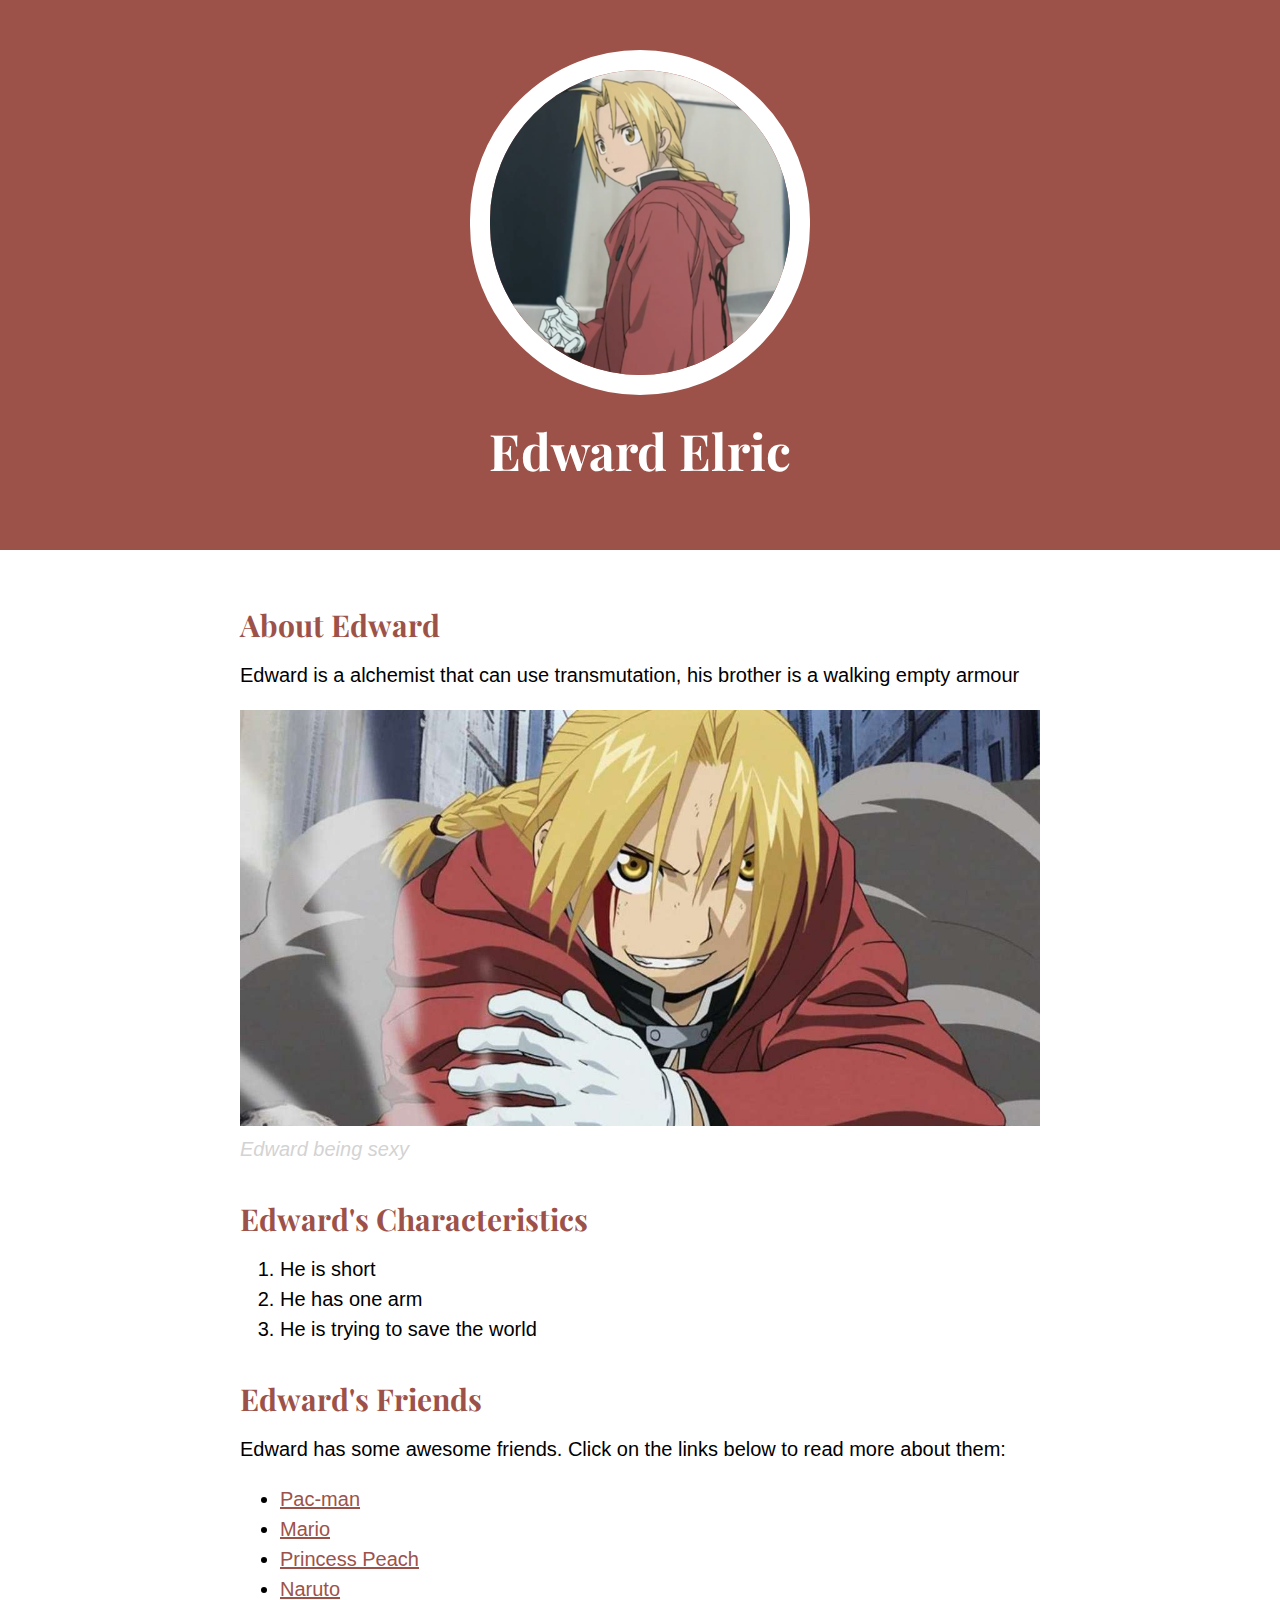
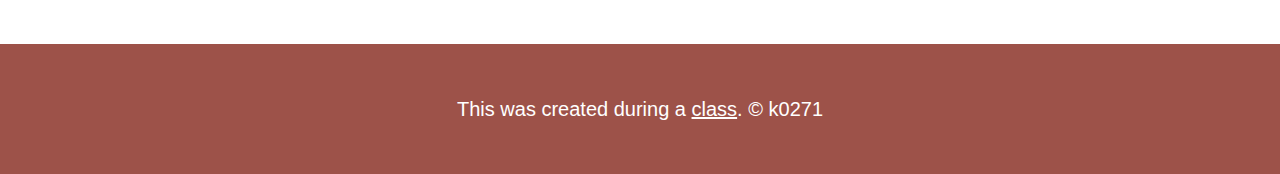
<file: index.html>
<!DOCTYPE html>
<html>
<head>
	<meta charset="utf-8">
	<title>Edward Elric</title>
	<link rel="icon" href="img/edward-icon.jpeg">
	<link rel="stylesheet" type="text/css" href="css/hero.css">
	<link href="https://fonts.googleapis.com/css2?family=Playfair+Display&display=swap" rel="stylesheet">
</head>
<body>
	<!-- header element -->
	<header>
		<img src="img/edward-display.jpeg">
		<h1>Edward Elric</h1>
	</header>

	<!-- main element -->
	<main>
		<h2>About Edward</h2>
		<p>Edward is a alchemist that can use transmutation, his brother is a walking empty armour</p>
		<img src="img/edward-big.jpeg">
		<p class="caption">Edward being sexy</p>

		<!-- Characteristics -->
		<h2>Edward's Characteristics</h2>
		<ol>
			<li>He is short</li>
			<li>He has one arm</li>
			<li>He is trying to save the world</li>
		</ol>

		<!-- Friends -->
		<h2>Edward's Friends</h2>
		<p>Edward has some awesome friends. Click on the links below to read more about them:</p>
		<ul>
			<li><a href="https://en.wikipedia.org/wiki/Pac-Man" target="_blank">Pac-man</a></li>
			<li><a href="https://en.wikipedia.org/wiki/Mario" target="_blank">Mario</a></li>
			<li><a href="https://en.wikipedia.org/wiki/Princess_Peach" target="_blank">Princess Peach</a></li>
			<li><a href="https://naruto.fandom.com/wiki/Naruto_Uzumaki" target="_blank">Naruto</a></li>
		</ul>
	</main>

	<!-- Footer -->
	<footer>
		<p>This was created during a <a href="https://google.com" target="_blank">class</a>. &copy; k0271</p>
	</footer>
</body>
</html>
</file>
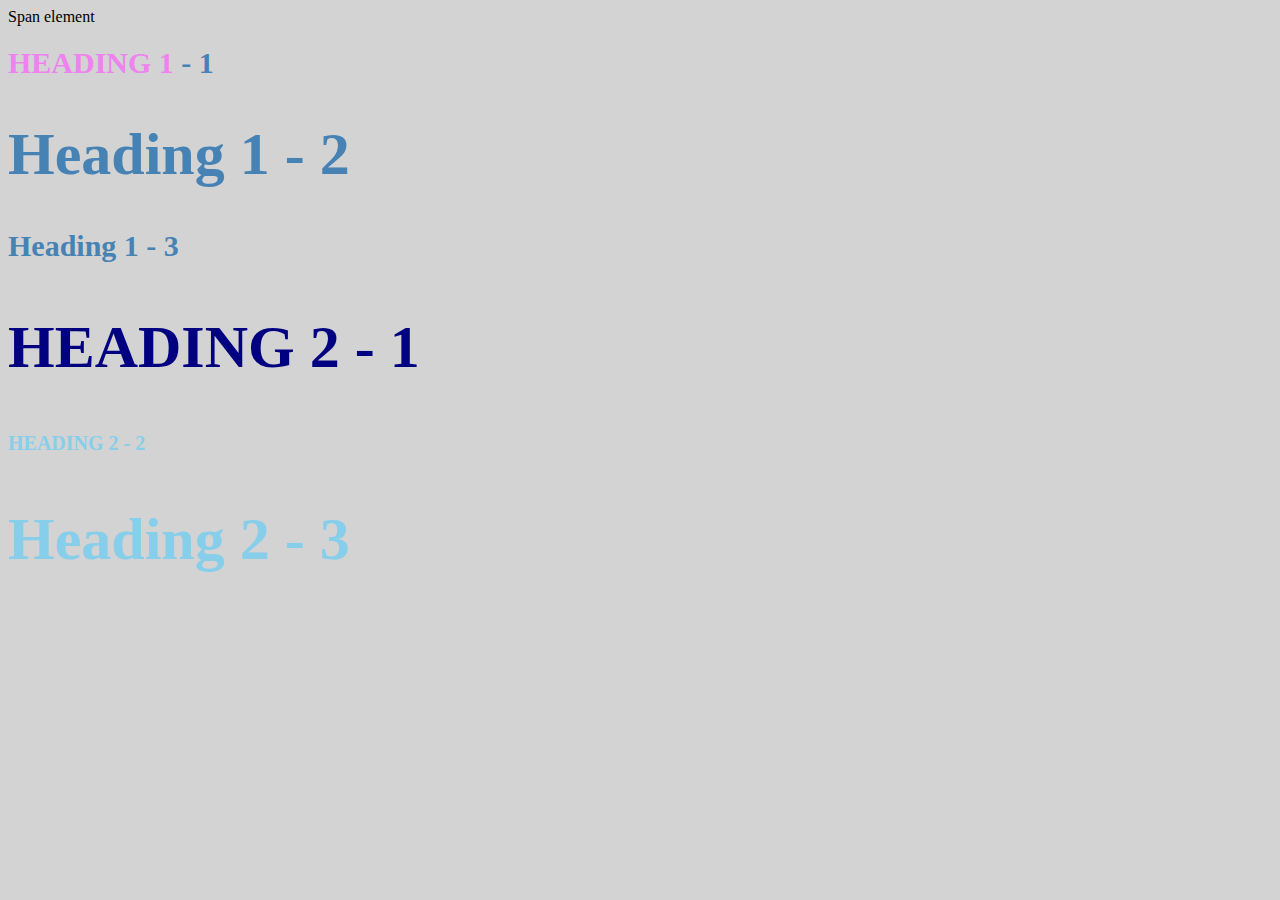
<file: style-test.html>
<!DOCTYPE html>
<html>
<head>
	<meta charset="utf-8">
	<title>Style Test</title>
	<link rel="stylesheet" type="text/css" href="css/test.css">
</head>
<body>

	<span>Span element</span>
	<h1 class="uppercase"><span>Heading 1</span> - 1</h1>
	<h1 class="big">Heading 1 - 2</h1>
	<h1>Heading 1 - 3</h1>

	<h2 class="big uppercase">Heading 2 - 1</h2>
	<h2 class="uppercase">Heading 2 - 2</h2>
	<h2 class="big">Heading 2 - 3</h2>

</body>
</html>
</file>
<file: css/hero.css>
p.caption {
	color: lightgrey;
	font-style: italic;
	margin-top: 0;
}

body{
	margin: 0;
	font-family: Helvetica, Arial, Times-new-roman, sans-serif;
	font-size: 20px;
	line-height: 30px;
}

/* header styles */

header {
	background-color: #9D5249;
	text-align: center;
	padding-top: 50px;
	padding-bottom: 50px;
}

h1, h2 {
	font-family: 'Playfair Display', serif;
}

header h1 {
	color: white;
	font-size: 50px;
}

header img {
	border-radius: 300px;
    width: 300px;
    border: 20px solid white;
}

/* main styles */

main {
	max-width: 800px;
	margin: 0 auto;
	padding: 20px 20px;
}

main img {
	max-width: 100%;
}

h2 {
	font-size: 30px;
	color: #9D5249;
	margin: 40px 0 10px;
}

a {
	color: #9D5249;
}
a:hover {
	color: black;
	background-color: blueviolet;
}

/* footer styles */

footer {
	background-color: #9D5249;
	text-align: center;
	color: white;
	padding: 50px;
}

footer p {
	margin: 0;
}

footer a {
	color: white;
}

footer a:hover {
	opacity: 0.5;
	background-color: transparent;
}
</file>
<file: css/test.css>
body{
	background-color: lightgrey;
}

h1{
	font-size: 30px;
	color: steelblue;
}

h2{
	font-size: 20px;
	color: skyblue;
}

.big{
	font-size: 60px;
}

.uppercase{
	text-transform: uppercase;
}

.big.uppercase{
	color: navy;
}

h1 span{
	color: violet;
}
</file>
